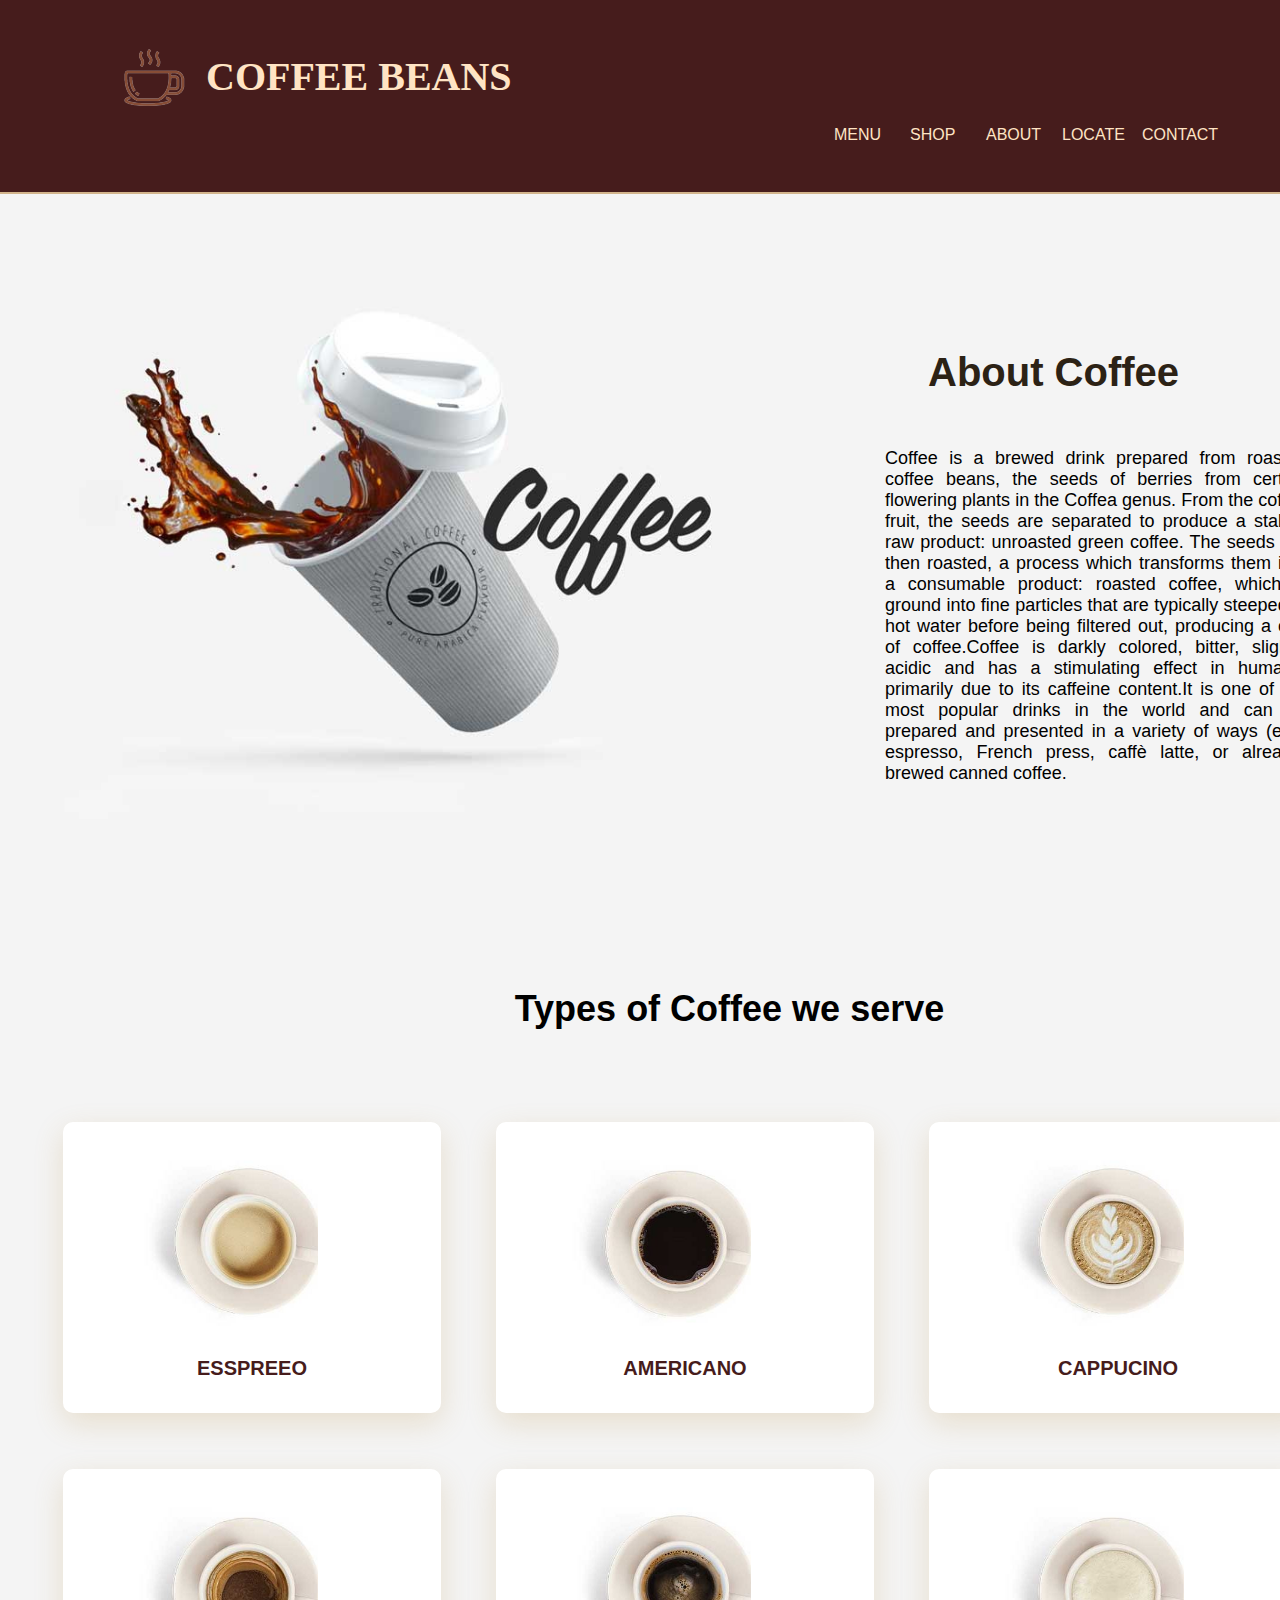
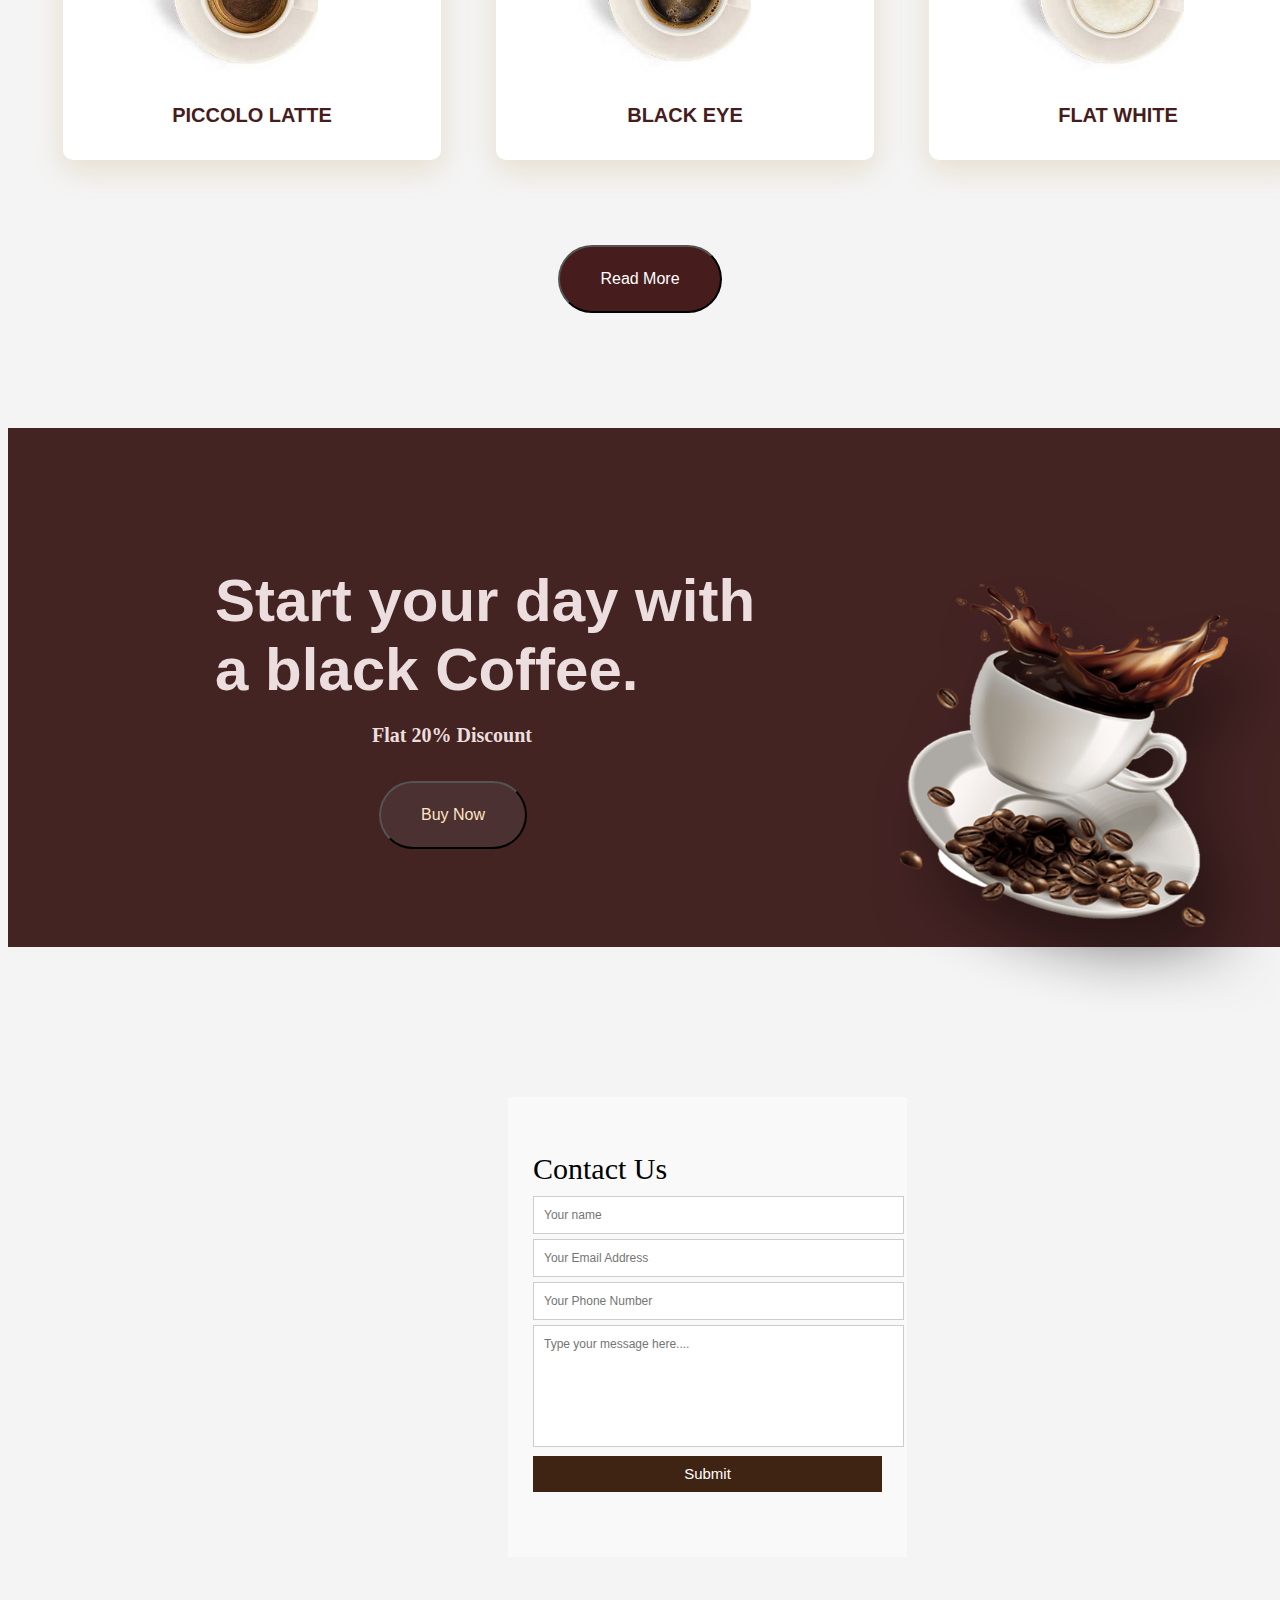
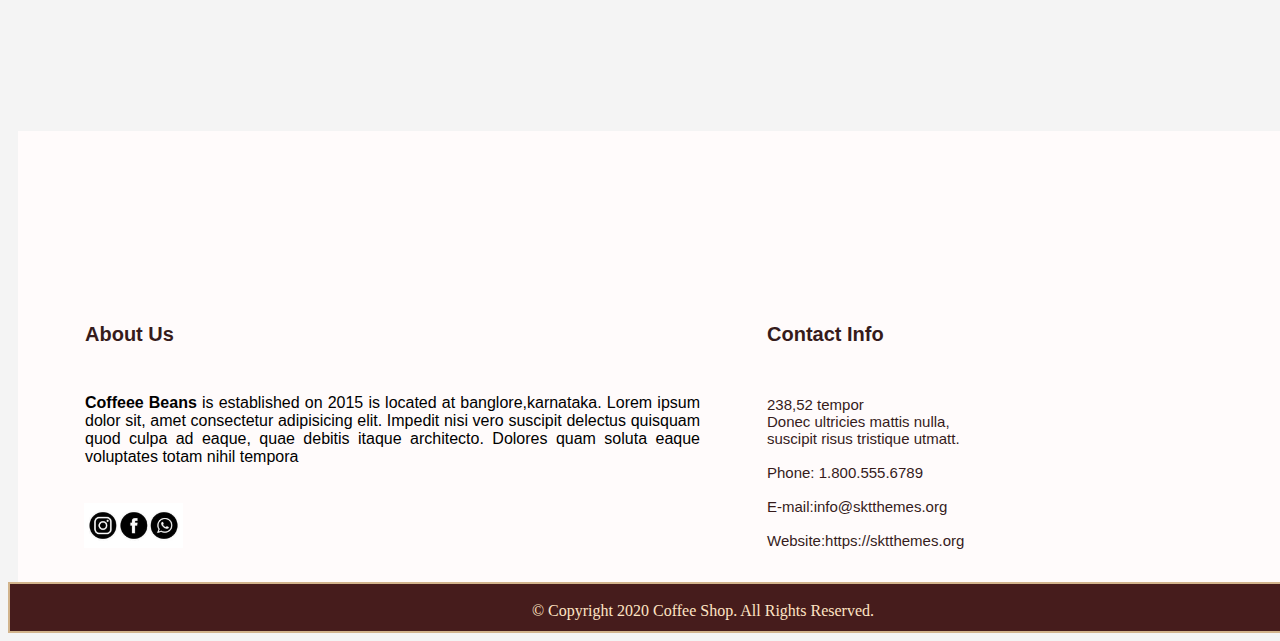
<file: index.html>
<!DOCTYPE html>
<html lang="en">

<head>
    <meta charset="UTF-8">
    <meta http-equiv="X-UA-Compatible" content="IE=edge">
    <meta name="viewport" content="width=device-width, initial-scale=1.0">
    <title>Document</title>
    <link rel="stylesheet" href="coffee_project.css">
</head>

<body>
    <div class="row">

        <div class="col">

            <img src="./images/build-coffee-img2-1.png" alt="">
            <h1>COFFEE BEANS</h1>
            <div class="menu">
                <a
                    href="">MENU</a>&nbsp;&nbsp;&nbsp;&nbsp;&nbsp;&nbsp;&nbsp;&nbsp;&nbsp;&nbsp;&nbsp;&nbsp;&nbsp;&nbsp;&nbsp;&nbsp;&nbsp;&nbsp;
                <a
                    href="">SHOP</a>&nbsp;&nbsp;&nbsp;&nbsp;&nbsp;&nbsp;&nbsp;&nbsp;&nbsp;&nbsp;&nbsp;&nbsp;&nbsp;&nbsp;&nbsp;&nbsp;&nbsp;&nbsp;
                <a
                    href="">ABOUT</a>&nbsp;&nbsp;&nbsp;&nbsp;&nbsp;&nbsp;&nbsp;&nbsp;&nbsp;&nbsp;&nbsp;&nbsp;&nbsp;&nbsp;&nbsp;&nbsp;&nbsp;&nbsp;
                <a
                    href="">LOCATE</a>&nbsp;&nbsp;&nbsp;&nbsp;&nbsp;&nbsp;&nbsp;&nbsp;&nbsp;&nbsp;&nbsp;&nbsp;&nbsp;&nbsp;&nbsp;&nbsp;&nbsp;&nbsp;&nbsp;&nbsp;
                <a href="">CONTACT</a>
            </div>
        </div>
    </div>
    <div>
        <div>
            <img src="./images/about-coffee-1.jpg" id="cofee" alt="">
            <h4 id="cofabout">About Coffee</h4>
            <div class="para">
                Coffee is a brewed drink prepared from roasted coffee beans, the seeds of berries from certain flowering
                plants in the Coffea genus. From the coffee fruit, the seeds are separated to produce a stable, raw
                product: unroasted green coffee. The seeds are then roasted, a process which transforms them into a
                consumable product: roasted coffee, which is ground into fine particles that are typically steeped in
                hot water before being filtered out, producing a cup of coffee.Coffee is darkly colored, bitter,
                slightly acidic and has a stimulating effect in humans, primarily due to its caffeine content.It is
                one of the most popular drinks in the world and can be prepared and presented in a variety of ways
                (e.g., espresso, French press, caffè latte, or already-brewed canned coffee. 


            </div>
        </div>
    </div>
    <div class="typesrow">
        <h3 id="mainhead">Types of Coffee we serve</h3>
        <div class="box">
            <img src="./images/coff1.jpg" id="boximage" alt="">
            <h4 id="headamericano">ESSPREEO</h4>
        </div>
        <div class="box">
            <img src="./images/coff2.jpg" id="boximage" alt="">
            <h4 id="headamericano">AMERICANO</h4>
        </div>
        <div class="box">
            <img src="./images/arabi.jpg" id="boximage" alt="">
            <h4 id="headamericano">CAPPUCINO</h4>
        </div>
        <div class="box">
            <img src="./images/latte.jpg" id="boximage" alt="">
            <h4 id="headamericano">PICCOLO LATTE</h4>
        </div>
        <div class="box">
            <img src="./images/moch.jpg" id="boximage" alt="">
            <h4 id="headamericano">BLACK EYE</h4>
        </div>
        <div class="box">
            <img src="./images/white.jpg" id="boximage" alt="">
            <h4 id="headamericano">FLAT WHITE</h4>
        </div>
    </div>
    <center><button id="button">Read More</button> </center>

    <div class="row3">

        <h1 id="ad1"> <br><br>
            Start your day with <br>
            a black Coffee.</h1><br><br><br>
        <h5 id="flat">Flat 20% Discount</h5>
        <button id="button2">Buy Now
        </button>
        <img src="./images/build-coffee-img-1.png" id="adimage" alt="">
    </div>
    <div class="form">
        
        <div class="container">
            <form id="contact" action="" method="post">
                <h3>Contact Us</h3>


                <input placeholder="Your name" type="text">


                <input placeholder="Your Email Address" type="email">


                <input placeholder="Your Phone Number " type="tel">



                <textarea placeholder="Type your message here...."></textarea>

                <button name="submit" type="submit" id="contact-submit">Submit</button>


            </form>


        </div>
    </div>
    <div class="bottombar">
        <div class="bottom">
            <h1 id="bhead"><strong>About Us</strong></h1><br>

            <ul>
                <p id="parastyle"><strong>Coffeee Beans</strong> is established on 2015 is located at
                    banglore,karnataka. Lorem ipsum dolor sit, amet consectetur adipisicing elit. Impedit nisi vero
                    suscipit delectus quisquam quod culpa ad eaque, quae debitis itaque architecto. Dolores quam soluta
                    eaque voluptates totam nihil tempora
            </ul>
            </p><br>
            <ul> <img src="./images/loo.jpg" id="logo" alt=""></ul>
        </div>
        <div class="bottom">
            <h1 id="bhead"><strong>Contact Info</strong></h1>
            <p id="contactinf">238,52 tempor <br>
                Donec ultricies mattis nulla,<br>
                suscipit risus tristique utmatt. <br><br>
                Phone: 1.800.555.6789<br><br>


                E-mail:info@sktthemes.org<br><br>

                Website:https://sktthemes.org
            </p>
        </div>

    </div>
    <div class="foot"><br>
        &nbsp;&nbsp;
        © Copyright 2020 Coffee Shop. All Rights Reserved.
    </div>

</body>

</html>
</file>
<file: coffee_project.css>
@import url('https://fonts.googleapis.com/css2?family=Pushster&display=swap');
body
{
    background-color: #F4F4F4;
}
.menu
{
    border: 1px;
    display: block;
    float: left;
    
}
.row
{
    display: flex;
    width: 100%;
    height:  141px;
    background-color: rgb(54, 27, 27);
    position: relative;
    justify-content: space-around;
    justify-content: space-evenly;
    align-items: center;
}
.col
{
    width: 1432px;
    position: absolute;
    height: 226px;
    background-color: rgb(70, 28, 28);
    border: tan 2px solid;
    left:  -11px;
    
}
img
{
    padding: ;
    float:;
    margin-left: 125px;
    margin-top: 83px;
    max-width: 99px;
    
}
h1{
    font-family: 'Pacifico', cursive;
    font-size: 40px;
    font-style: inherit;
    color: bisque;
    padding;
    text-align: :left;
    margin-left: 207px;
    margin-top: -57px;
}
#cofabout
{
    font-family: "Poppins", Sans-serif;
    font-size: 40px;
    font-style: inherit;
    color: rgb(44, 34, 21);
    padding ;
    text-align: :left;
    margin-left: 920px;
    margin-top: -473px;  
}

.para
{
    font-family: "Assistant", Sans-serif;
    box-sizing: border-box;
    display: block;
    width: 459px;
    height:  321px;
    background-color: #F4F4F4;
    position: relative;
    padding-left: 37px;
    margin-left: 840px;
    font-size: 18px;
    text-align: justify;
}
#cofee
{
    width: 722px;
    height: 550px;
    max-width: 760px;
    padding-top: 37px;
margin-left: 20px;

}
a
{
float: left;
position: absolute;
width: 10px;
height: 10px;
padding: ;
padding-left: 835px;

color: bisque;
text-decoration: none;
font-family: "Poppins", Sans-serif;
}
a:hover
{
    color: rgb(233, 142, 31);

}
.typesrow
{
  height: 857px;
  width: 1443px;
  background-color: #F4F4F4;
  margin-top: 219px;
}
#mainhead
{
    font-family: "Poppins", sans-serif;
    font-size: 36px;
    text-align: center;
}
.box
{
    height: 291px;
    width: 378px;
    background-color: rgb(255, 255, 255);
    border-radius: 10px;
    float: left;
   margin-left: 55px;
   margin-top: 56px;
   box-shadow: 0px 10px 30px 0px rgb(182 136 52 / 20%)
}
#headamericano
{
    font-family: "Poppins", sans-serif;
    font-size: 20px;
    text-align: center; 
    color: rgb(70, 28, 28);
}
#boximage
{
    height: 175px;
    width: 294px;
    max-width: 180px;
    padding: ;
    margin-top: 29px;
    margin-left: 75px;
}
#button
{
    font-family: "Poppins", Sans-serif;
    font-size: 16px;
    
    color: #FFFFFF;
    background-color:rgb(70, 28, 28);
    border-radius: 100px 100px 100px 100px;
    padding: 23px 40px 23px 40px;
}
.row3
{
height: 519px;
  width: 1443px;
  background-color: #442323;
  margin-top: 115px;
}
#ad1
{
    font-family: "Poppins", sans-serif;
    color: rgb(236, 222, 222);
    font-size: 60px;
    margin-top: 20px;
    margin-bottom: 20px;
}
#adimage
{
    height: 439px;
    width: 439px;
    max-width: 446px;
    padding: ;
    margin-top: -273px;
    margin-left: 862px;  
}
#button2
{
    font-family: "Poppins", Sans-serif;
    font-size: 16px;
    
    color: bisque;
    background-color:rgb(75, 49, 49);
    border-radius: 100px 100px 100px 100px;
    padding: 23px 40px 23px 40px;  
    margin-left: 371px;
}
#flat
{
    color: rgb(236, 222, 222);
    margin-left:364px;
    margin-top: -54px;
    font-size: 20px;
}
.bottombar
{
    height: 451px;
    width: 1443px;
    background-color: #fffbfb;
    margin-top: 115px;
    margin-left: 10px;
}
.bottom
{
    height: 276px;
    width: 655px;
    background-color: #fffbfb;
    border-radius: 10px;
    float: left;
   margin-left: 27px;
   margin-top: 142px;
}
   
#bhead
{
    font-family: "Poppins", Sans-serif;
    font-size: 20px;
    color:rgb(54, 27, 27);
    text-align: :left;
    margin-left: 40px;
    margin-top: 50px;  

}
#logo
{
    margin-left: -1px;
    margin-top: -13px;
}
#parastyle
{
    font-family: "Poppins", sans-serif;
    text-align: justify;
}
#text
{
    font-family: "Poppins", sans-serif;
    font-size: 15px;
}
#contactinf
{
    font-family: "Poppins", Sans-serif;
    font-size: 15px;
    color:rgb(54, 27, 27);
    text-align: :left;
    margin-left: 40px;
    margin-top: 50px;  
}
#hr{
    border: 2px solid;
    margin-top: 40px;
}
.foot
{
    width: 1374px;
    height: 34px;
    background-color: rgb(70, 28, 28);
    border: tan 2px solid;
    margin-top: 0px;
    text-align:center;
    color: bisque;
    padding-bottom: 13px;
}
.form{
    height: 519px;
  width: 1443px;
  background-color: #F4F4F4;
  margin-top: 115px;
}
.container 
{
    max-width: 400px;
    width: 600px;
    height: 600px;
    margin-left: 500px;
    position: relative;
  }
  
  #contact input[type="text"],
  #contact input[type="email"],
  #contact input[type="tel"],
  #contact textarea,
  #contact button[type="submit"] {
    font: 400 12px/16px "Roboto", Helvetica, Arial, sans-serif;
  }
  
  #contact {
    background: #F9F9F9;
    height:  410px;
    width: 349px;
    padding: 25px;
    margin: 150px 0;
    
  }
  
  #contact h3 {
    display: block;
    font-size: 30px;
    font-weight: 300;
    margin-bottom: 10px;
  }
  
  #contact h4 {
    margin: 5px 0 15px;
    display: block;
    font-size: 13px;
    font-weight: 400;
  }
  
  
  #contact input[type="text"],
  #contact input[type="email"],
  #contact input[type="tel"],
  #contact textarea 
  {
    width: 100%;
    border: 1px solid #ccc;
    background: #FFF;
    margin: 0 0 5px;
    padding: 10px;
  }
  
  #contact textarea 
  {
    height: 100px;
    max-width: 100%;
    resize: none;
  }
  
  #contact button[type="submit"] 
  {
    width: 100%;
    border: none;
    background: #3f2313;
    color: #FFF;
    margin: 0 0 5px;
    padding: 10px;
    font-size: 15px;
  }
</file>
